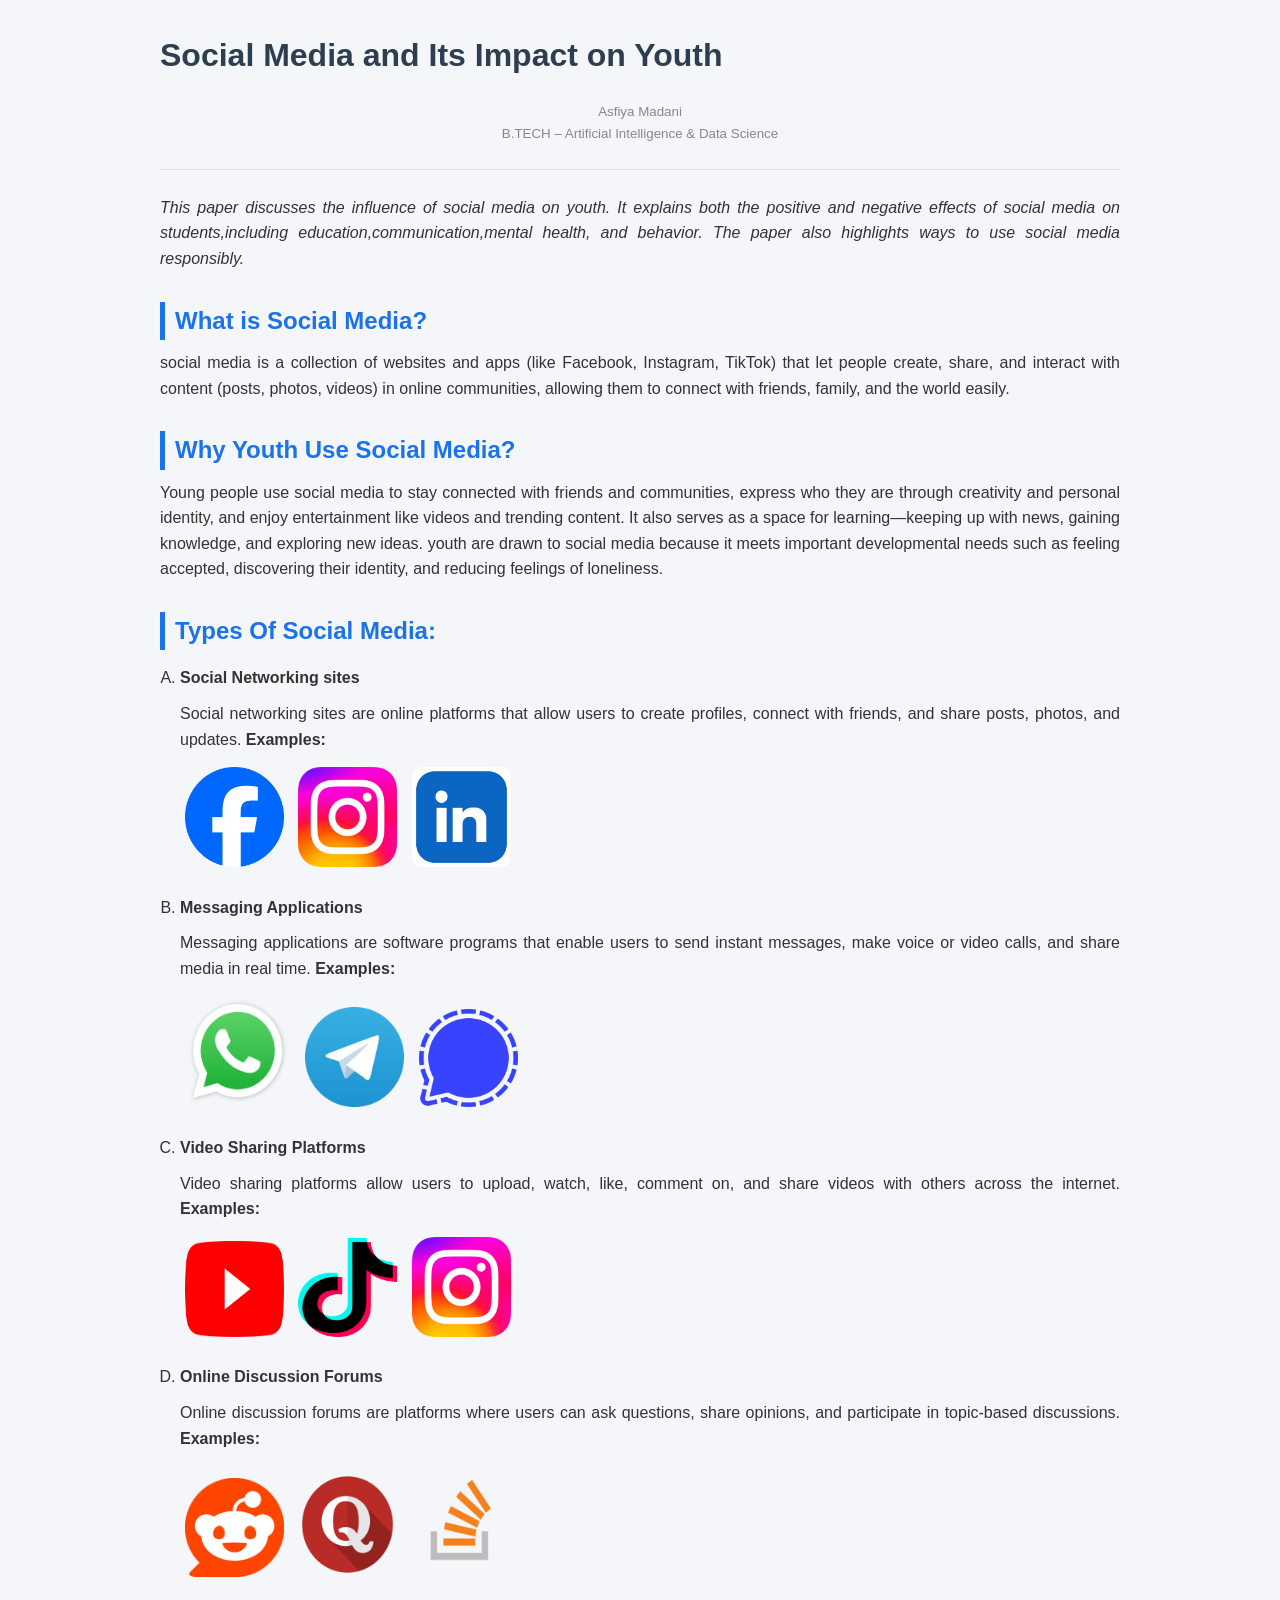
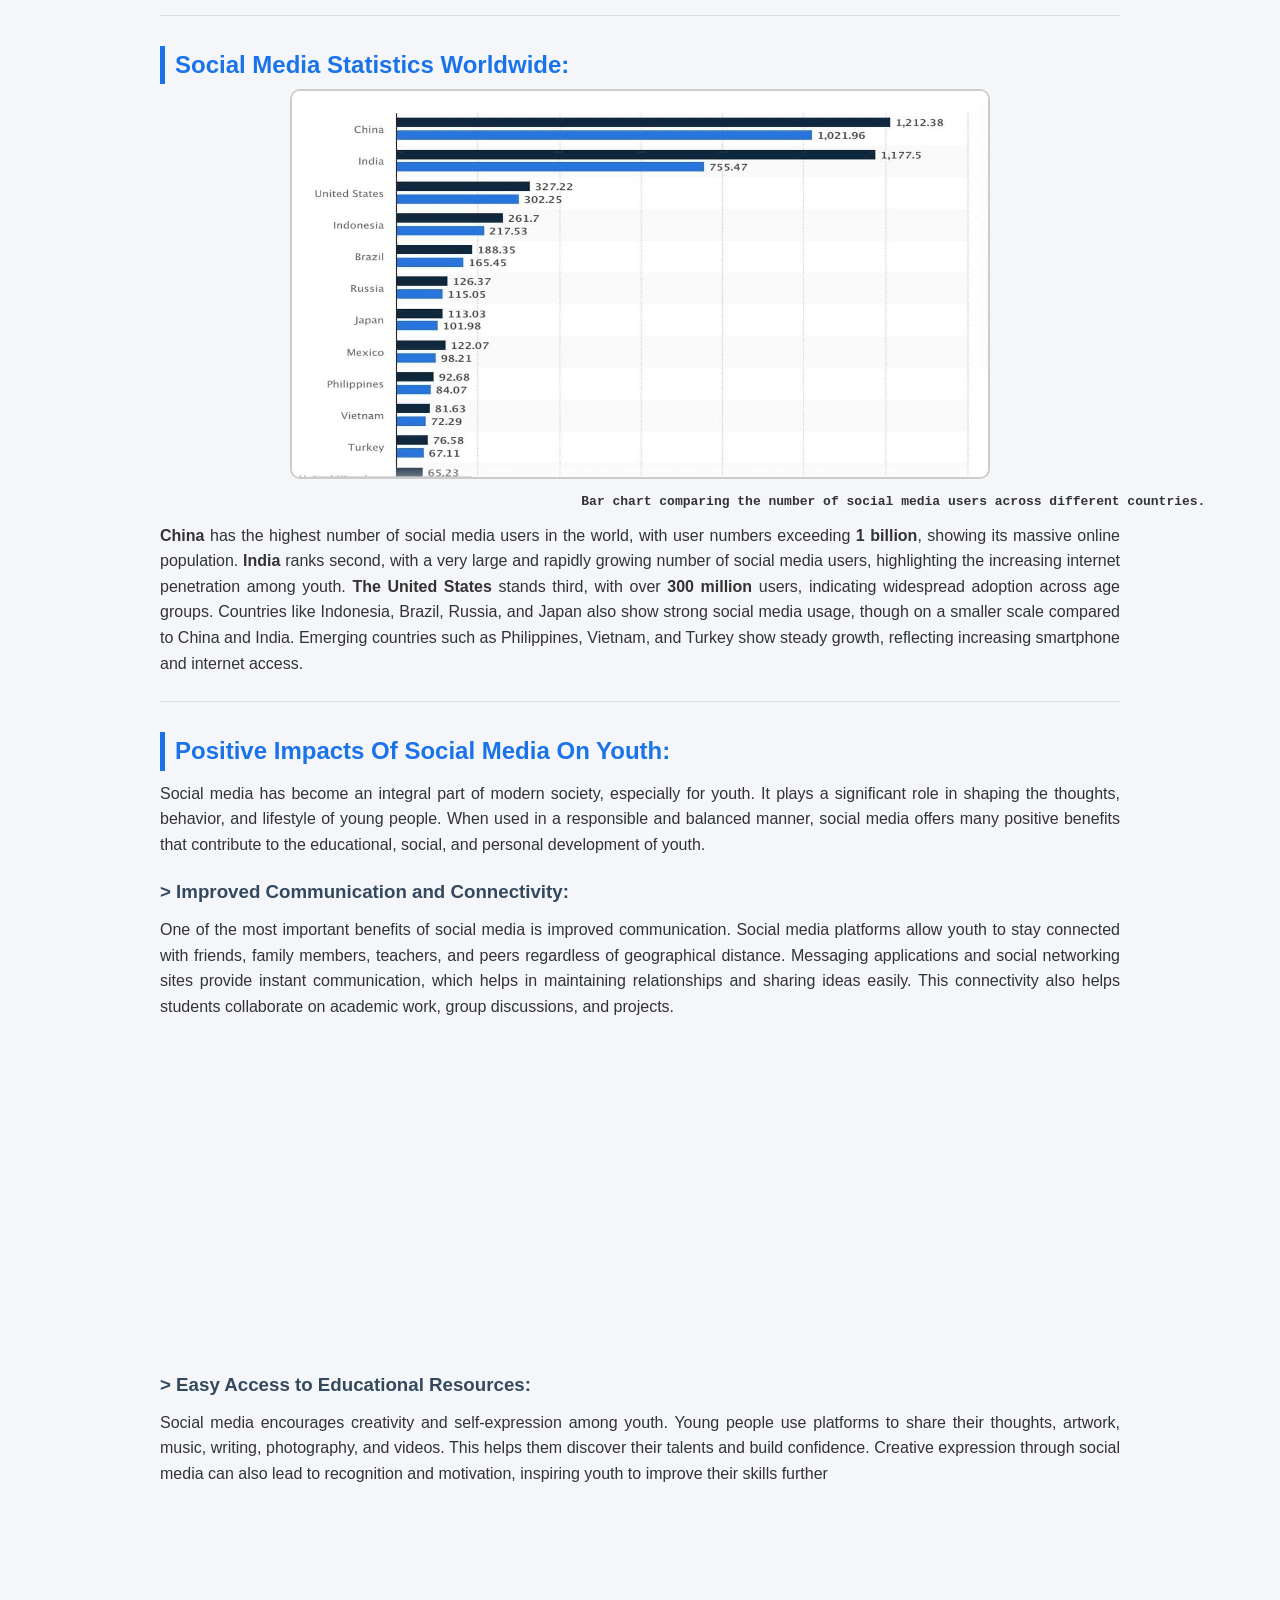
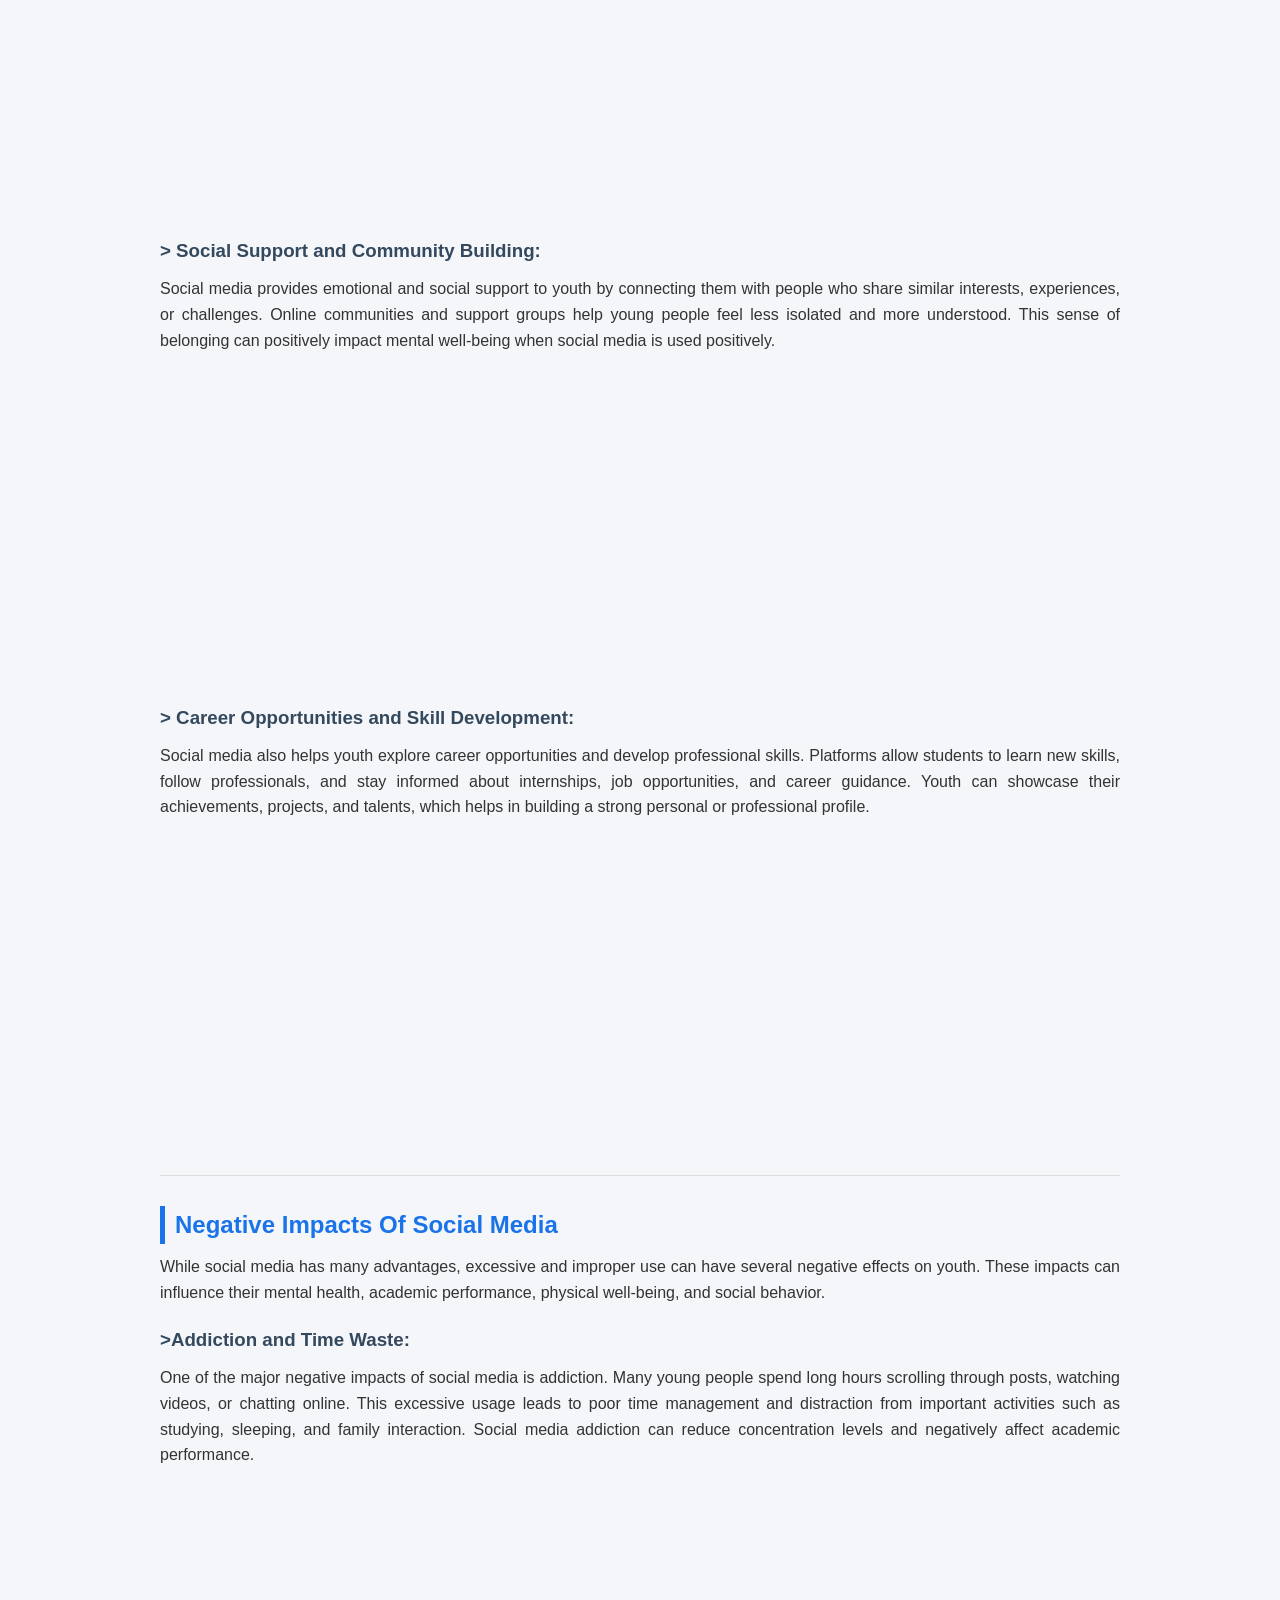
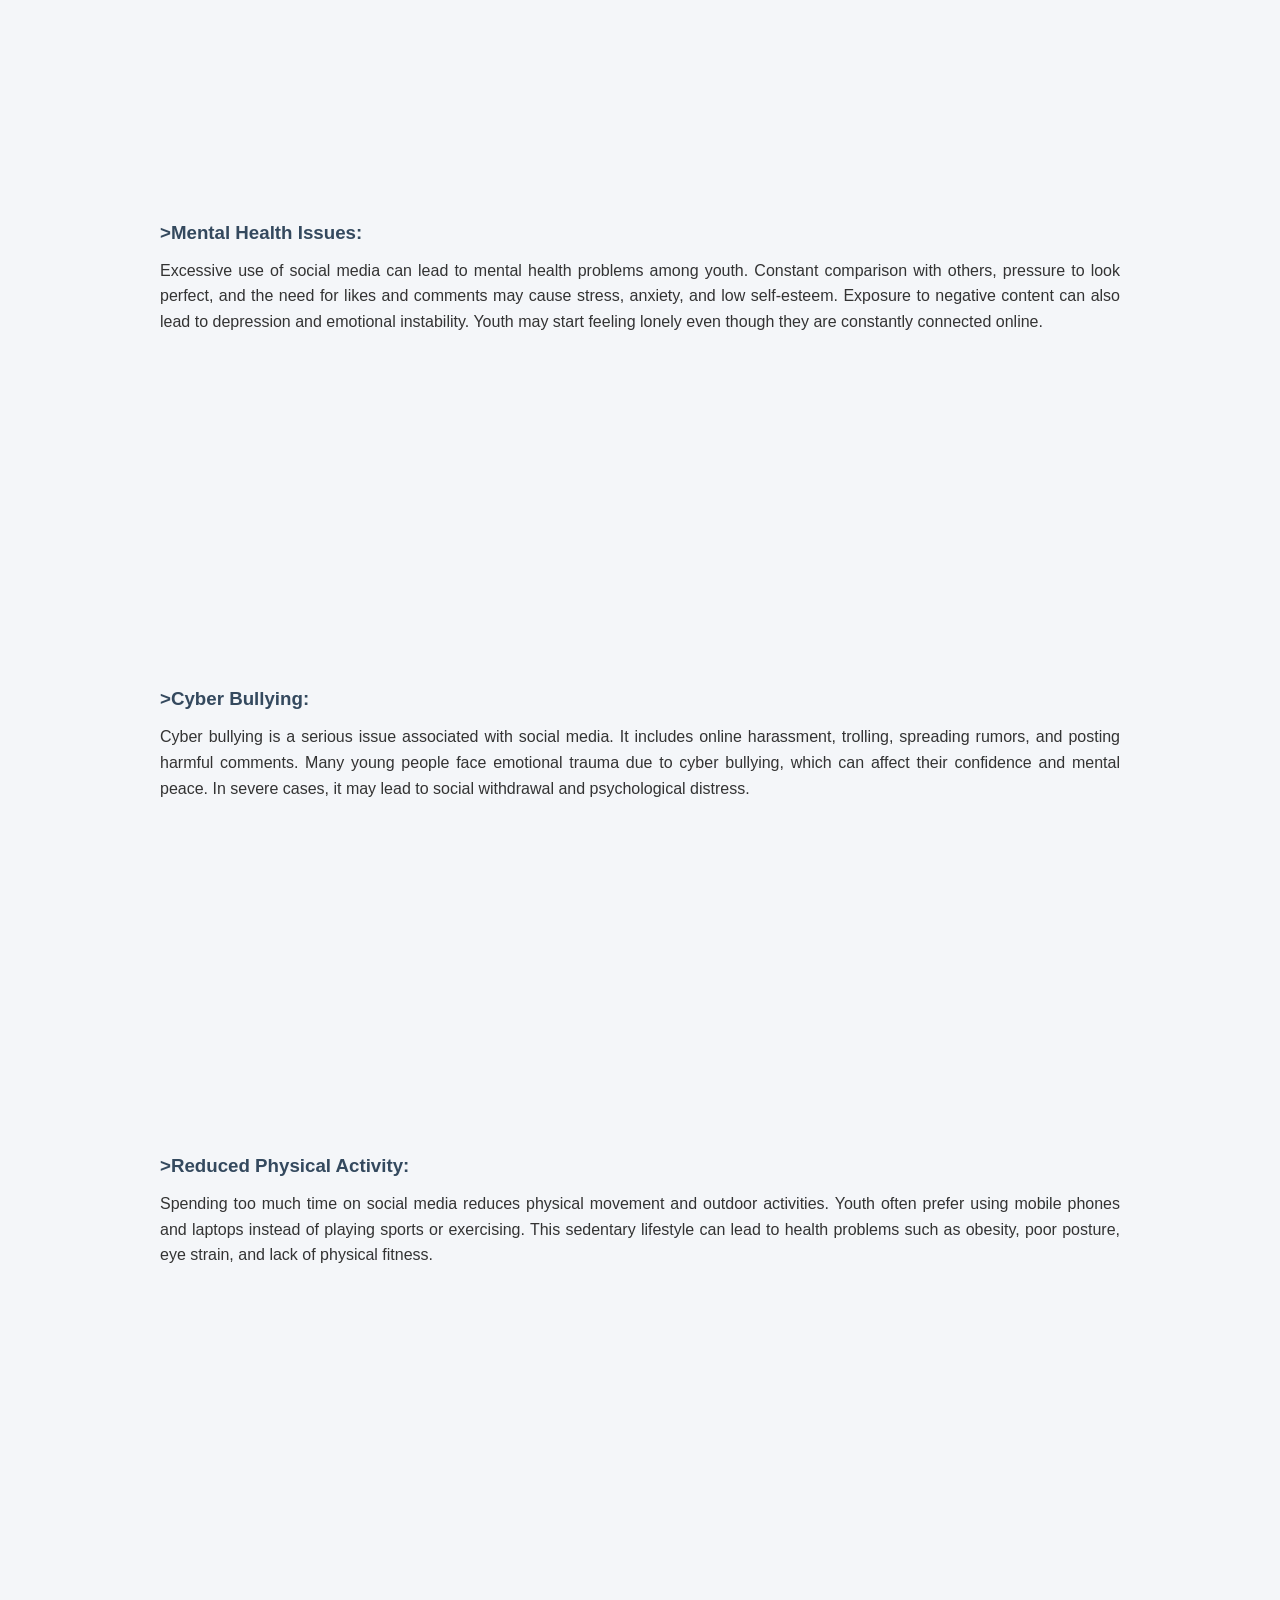
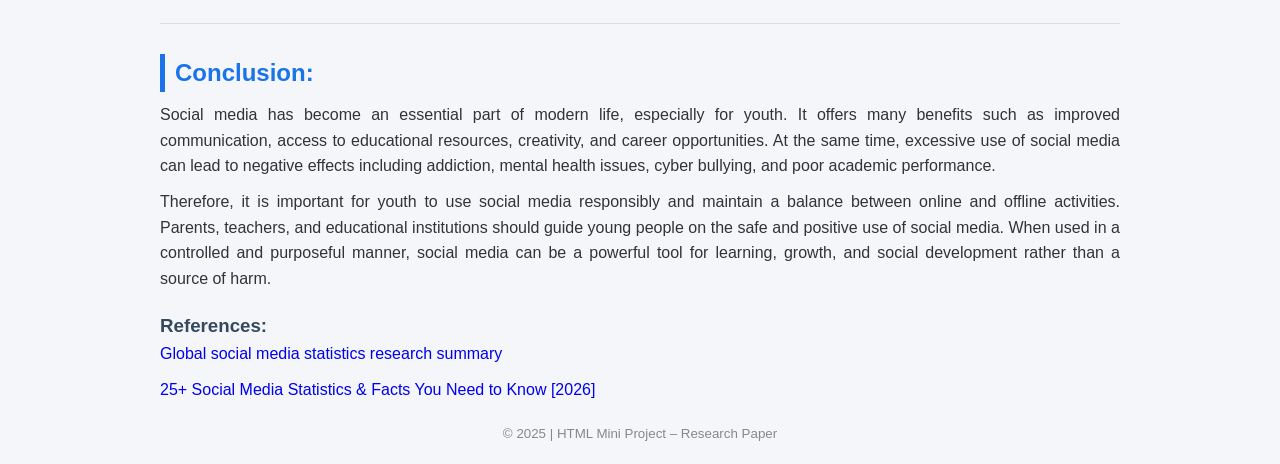
<file: index.html>
<!DOCTYPE html>
<html>
<head>
    <title>Research Paper</title>
    <link rel="stylesheet" href="style.css">
</head>
<body>

<!-- TITLE -->
<p align="center">
    <big><b>Social Media and Its Impact on Youth</b></big>
</p>

<!-- AUTHOR -->
<p align="center">
    <small>
        Asfiya Madani <br>
        B.TECH – Artificial Intelligence & Data Science <br>
    </small>
</p>

<hr>
<p>
    <i>This paper discusses the influence of social media on youth. It explains both the positive and negative effects of social media on students,including education,communication,mental health, and behavior. The paper also highlights ways to use social media responsibly.</i>
</p>
<h2>What is Social Media?</h2>
<p>social media is a collection of websites and apps (like Facebook, Instagram, TikTok) that let people create, share, and interact with content (posts, photos, videos) in online communities, allowing them to connect with friends, family, and the world easily.</p>
<h2>Why Youth Use Social Media?</h2>
<p>Young people use social media to stay connected with friends and communities, express who they are through creativity and personal identity, and enjoy entertainment like videos and trending content. It also serves as a space for learning—keeping up with news, gaining knowledge, and exploring new ideas. youth are drawn to social media because it meets important developmental needs such as feeling accepted, discovering their identity, and reducing feelings of loneliness.</p>
<h2>Types Of Social Media:</h2>
<ol type="A">
    <li><b>Social Networking sites</b></li>
    <p>Social networking sites are online platforms that allow users to create profiles, connect with friends, and share posts, photos, and updates.

<b>Examples: </b>
    </p>
<a href="https://www.facebook.com/">
    <img src="fb.png" width="99" height="100">
</a>
<a href="https://www.instagram.com/">
    <img src="insta.webp" width="99" height="100">
</a>
 <a href="https://in.linkedin.com/">
    <img src="li.avif" width="99" height="100">
    </a>
<p></p>
    <li><b>Messaging Applications</b></li>
    <p>Messaging applications are software programs that enable users to send instant messages, make voice or video calls, and share media in real time.

<b>Examples:</b>
    </p>
<a href="https://www.whatsapp.com/">
    <img src="what.webp" width="106" height="111">
</a>
<a href="https://web.telegram.org/k/">
    <img src="tel.webp" width="99" height="100">
</a>
<a href="https://signal.org/">
    <img src="signal.png" width="99" height="98">
</a>
<p></p>
    <li><b>Video Sharing Platforms</b></li>
    <p>Video sharing platforms allow users to upload, watch, like, comment on, and share videos with others across the internet.

<b>Examples:</b>
    </p>
<a href="https://www.youtube.com/">
    <img src="yt.webp" width="99" height="96">
</a>
<a href="https://www.tiktok.com/en/" >
    <img src="tt.webp" width="99" height="99">
</a>
<a href="https://www.instagram.com/">
    <img src="insta.webp" width="99" height="100">
    </a>
<p></p>
    <li><b>Online Discussion Forums</b></li>
    <p>Online discussion forums are platforms where users can ask questions, share opinions, and participate in topic-based discussions.
       
<b>Examples:</b>
    </p>
    <a href="https://www.reddit.com/">
        <img src="red.png" width="99" height="">
        </a>
        <a href="https://www.quora.com/">
        <img src="quora.webp" width="99" height="105">
        </a>
        <a href="https://stackoverflow.com/questions">
        <img src="stack.png" width="99" height="111">
       </a>
</ol>
<p></p>
<hr>
<h2>Social Media Statistics Worldwide:</h2>
<center>
<img src="graph.jpeg" width="700" height="390">
</center>
<pre>                                                      <b>Bar chart comparing the number of social media users across different countries. </b></pre>
<p><b>China</b> has the highest number of social media users in the world, with user numbers exceeding <b>1 billion</b>, showing its massive online population.
<b>India</b> ranks second, with a very large and rapidly growing number of social media users, highlighting the increasing internet penetration among youth.
<b>The United States</b> stands third, with over <b>300 million</b> users, indicating widespread adoption across age groups.
Countries like Indonesia, Brazil, Russia, and Japan also show strong social media usage, though on a smaller scale compared to China and India.
Emerging countries such as Philippines, Vietnam, and Turkey show steady growth, reflecting increasing smartphone and internet access.</p>
<hr>
<h2>Positive Impacts Of Social Media On Youth:</h2>

<p>Social media has become an integral part of modern society, especially for youth. It plays a significant role in shaping the thoughts, behavior, and lifestyle of young people. When used in a responsible and balanced manner, social media offers many positive benefits that contribute to the educational, social, and personal development of youth.</p>
<h3>> Improved Communication and Connectivity:</h3>
<p>One of the most important benefits of social media is improved communication. Social media platforms allow youth to stay connected with friends, family members, teachers, and peers regardless of geographical distance. Messaging applications and social networking sites provide instant communication, which helps in maintaining relationships and sharing ideas easily. This connectivity also helps students collaborate on academic work, group discussions, and projects.</p>
<iframe width="560" height="315" src="https://www.youtube.com/embed/Zwu8DaI1WUs?si=OQfvP9E9Ucq4Yd0l" title="YouTube video player" frameborder="0" allow="accelerometer; autoplay; clipboard-write; encrypted-media; gyroscope; picture-in-picture; web-share" referrerpolicy="strict-origin-when-cross-origin" allowfullscreen></iframe>
<p></p>
<h3>> Easy Access to Educational Resources:</h3>
<p>Social media encourages creativity and self-expression among youth. Young people use platforms to share their thoughts, artwork, music, writing, photography, and videos. This helps them discover their talents and build confidence. Creative expression through social media can also lead to recognition and motivation, inspiring youth to improve their skills further</p>
<iframe width="560" height="315" src="https://www.youtube.com/embed/FuU4ULSkNg0?si=VkZbz7N8-53r_8PG" title="YouTube video player" frameborder="0" allow="accelerometer; autoplay; clipboard-write; encrypted-media; gyroscope; picture-in-picture; web-share" referrerpolicy="strict-origin-when-cross-origin" allowfullscreen></iframe>
<p></p>
<h3>> Social Support and Community Building:</h3>
<p>Social media provides emotional and social support to youth by connecting them with people who share similar interests, experiences, or challenges. Online communities and support groups help young people feel less isolated and more understood. This sense of belonging can positively impact mental well-being when social media is used positively.</p>
<iframe width="560" height="315" src="https://www.youtube.com/embed/3gHy_YeJrao?si=1452cFOC9n_kLxRA" title="YouTube video player" frameborder="0" allow="accelerometer; autoplay; clipboard-write; encrypted-media; gyroscope; picture-in-picture; web-share" referrerpolicy="strict-origin-when-cross-origin" allowfullscreen></iframe>
<p></p>
<h3>> Career Opportunities and Skill Development:</h3>
<p>Social media also helps youth explore career opportunities and develop professional skills. Platforms allow students to learn new skills, follow professionals, and stay informed about internships, job opportunities, and career guidance. Youth can showcase their achievements, projects, and talents, which helps in building a strong personal or professional profile.</p>
<iframe width="560" height="315" src="https://www.youtube.com/embed/2zyBeYx-bu4?si=xLgl0t0kh7Sj6mlE" title="YouTube video player" frameborder="0" allow="accelerometer; autoplay; clipboard-write; encrypted-media; gyroscope; picture-in-picture; web-share" referrerpolicy="strict-origin-when-cross-origin" allowfullscreen></iframe>
<hr>
<h2>Negative Impacts Of Social Media </h2>
<p>While social media has many advantages, excessive and improper use can have several negative effects on youth. These impacts can influence their mental health, academic performance, physical well-being, and social behavior.</p>
<h3>>Addiction and Time Waste:</h3>
<p>One of the major negative impacts of social media is addiction. Many young people spend long hours scrolling through posts, watching videos, or chatting online. This excessive usage leads to poor time management and distraction from important activities such as studying, sleeping, and family interaction. Social media addiction can reduce concentration levels and negatively affect academic performance.</p>
<iframe width="560" height="315" src="https://www.youtube.com/embed/GFXTVe02X5k?si=YaCYEZdnBhemQV5v" title="YouTube video player" frameborder="0" allow="accelerometer; autoplay; clipboard-write; encrypted-media; gyroscope; picture-in-picture; web-share" referrerpolicy="strict-origin-when-cross-origin" allowfullscreen></iframe>
<h3>>Mental Health Issues:</h3>
<p>Excessive use of social media can lead to mental health problems among youth. Constant comparison with others, pressure to look perfect, and the need for likes and comments may cause stress, anxiety, and low self-esteem. Exposure to negative content can also lead to depression and emotional instability. Youth may start feeling lonely even though they are constantly connected online.</p>
<iframe width="560" height="315" src="https://www.youtube.com/embed/xNbyPtkNEEU?si=fz3fzCEF1ruYVAqb" title="YouTube video player" frameborder="0" allow="accelerometer; autoplay; clipboard-write; encrypted-media; gyroscope; picture-in-picture; web-share" referrerpolicy="strict-origin-when-cross-origin" allowfullscreen></iframe>
<h3>>Cyber Bullying:</h3>
<p>Cyber bullying is a serious issue associated with social media. It includes online harassment, trolling, spreading rumors, and posting harmful comments. Many young people face emotional trauma due to cyber bullying, which can affect their confidence and mental peace. In severe cases, it may lead to social withdrawal and psychological distress.</p>
<iframe width="560" height="315" src="https://www.youtube.com/embed/i_kkTLz3bDI?si=E5jT7gf7UVEZV-Dy" title="YouTube video player" frameborder="0" allow="accelerometer; autoplay; clipboard-write; encrypted-media; gyroscope; picture-in-picture; web-share" referrerpolicy="strict-origin-when-cross-origin" allowfullscreen></iframe>
<h3>>Reduced Physical Activity:</h3>
<p>Spending too much time on social media reduces physical movement and outdoor activities. Youth often prefer using mobile phones and laptops instead of playing sports or exercising. This sedentary lifestyle can lead to health problems such as obesity, poor posture, eye strain, and lack of physical fitness.</p>
<iframe width="560" height="315" src="https://www.youtube.com/embed/GkQDz9HxF9M?si=v8DG_aP2tJlhlr3b" title="YouTube video player" frameborder="0" allow="accelerometer; autoplay; clipboard-write; encrypted-media; gyroscope; picture-in-picture; web-share" referrerpolicy="strict-origin-when-cross-origin" allowfullscreen></iframe>
<hr>
<h2>Conclusion:</h2>
<p>Social media has become an essential part of modern life, especially for youth. It offers many benefits such as improved communication, access to educational resources, creativity, and career opportunities. At the same time, excessive use of social media can lead to negative effects including addiction, mental health issues, cyber bullying, and poor academic performance.</p>
<p>Therefore, it is important for youth to use social media responsibly and maintain a balance between online and offline activities. Parents, teachers, and educational institutions should guide young people on the safe and positive use of social media. When used in a controlled and purposeful manner, social media can be a powerful tool for learning, growth, and social development rather than a source of harm.</p>
<h3>References:</h3>
<a href="https://www.smartinsights.com/social-media-marketing/social-media-strategy/new-global-social-media-research/" target="_blank">Global social media statistics research summary</a>
<p></p>
<a href="https://meetanshi.com/blog/social-media-statistics/"target="_blank"> 25+ Social Media Statistics & Facts You Need to Know [2026]</a>
<center>
<small>© 2025 | HTML Mini Project – Research Paper</small>
</center>
</file>
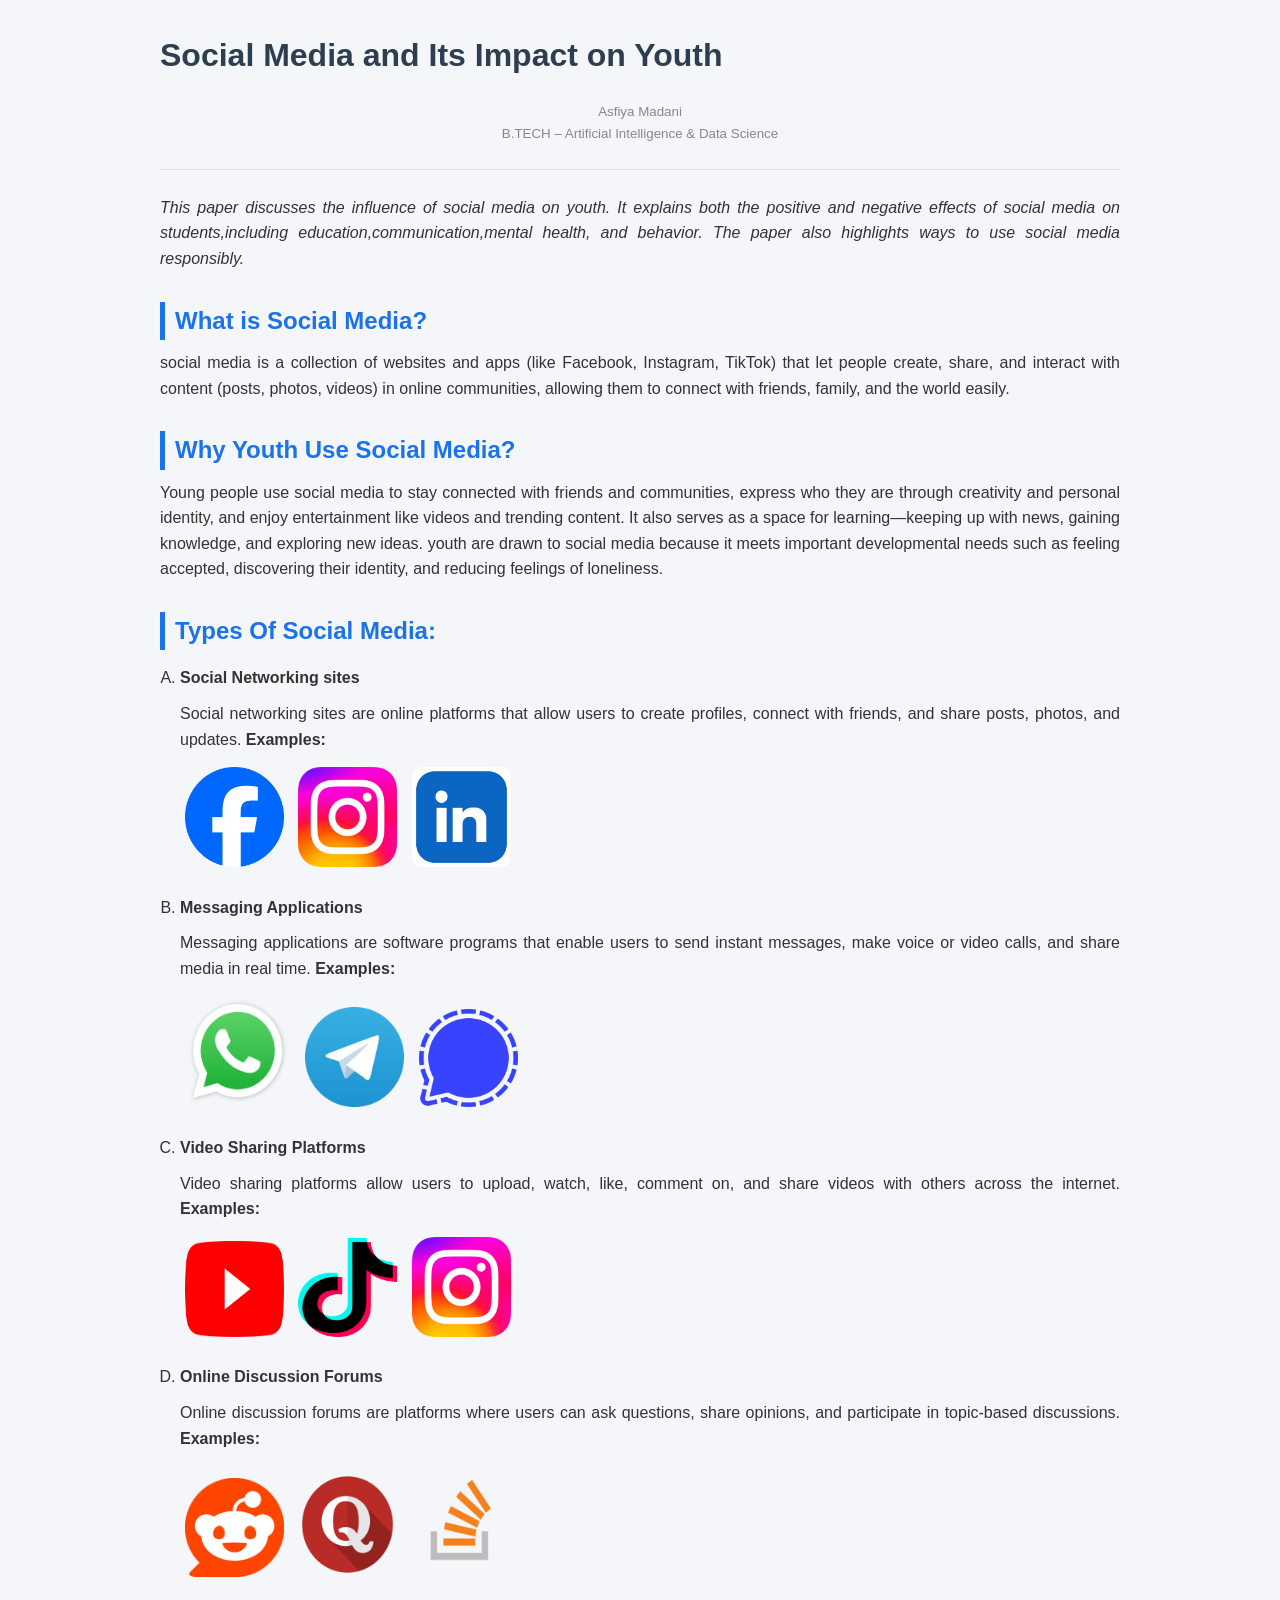
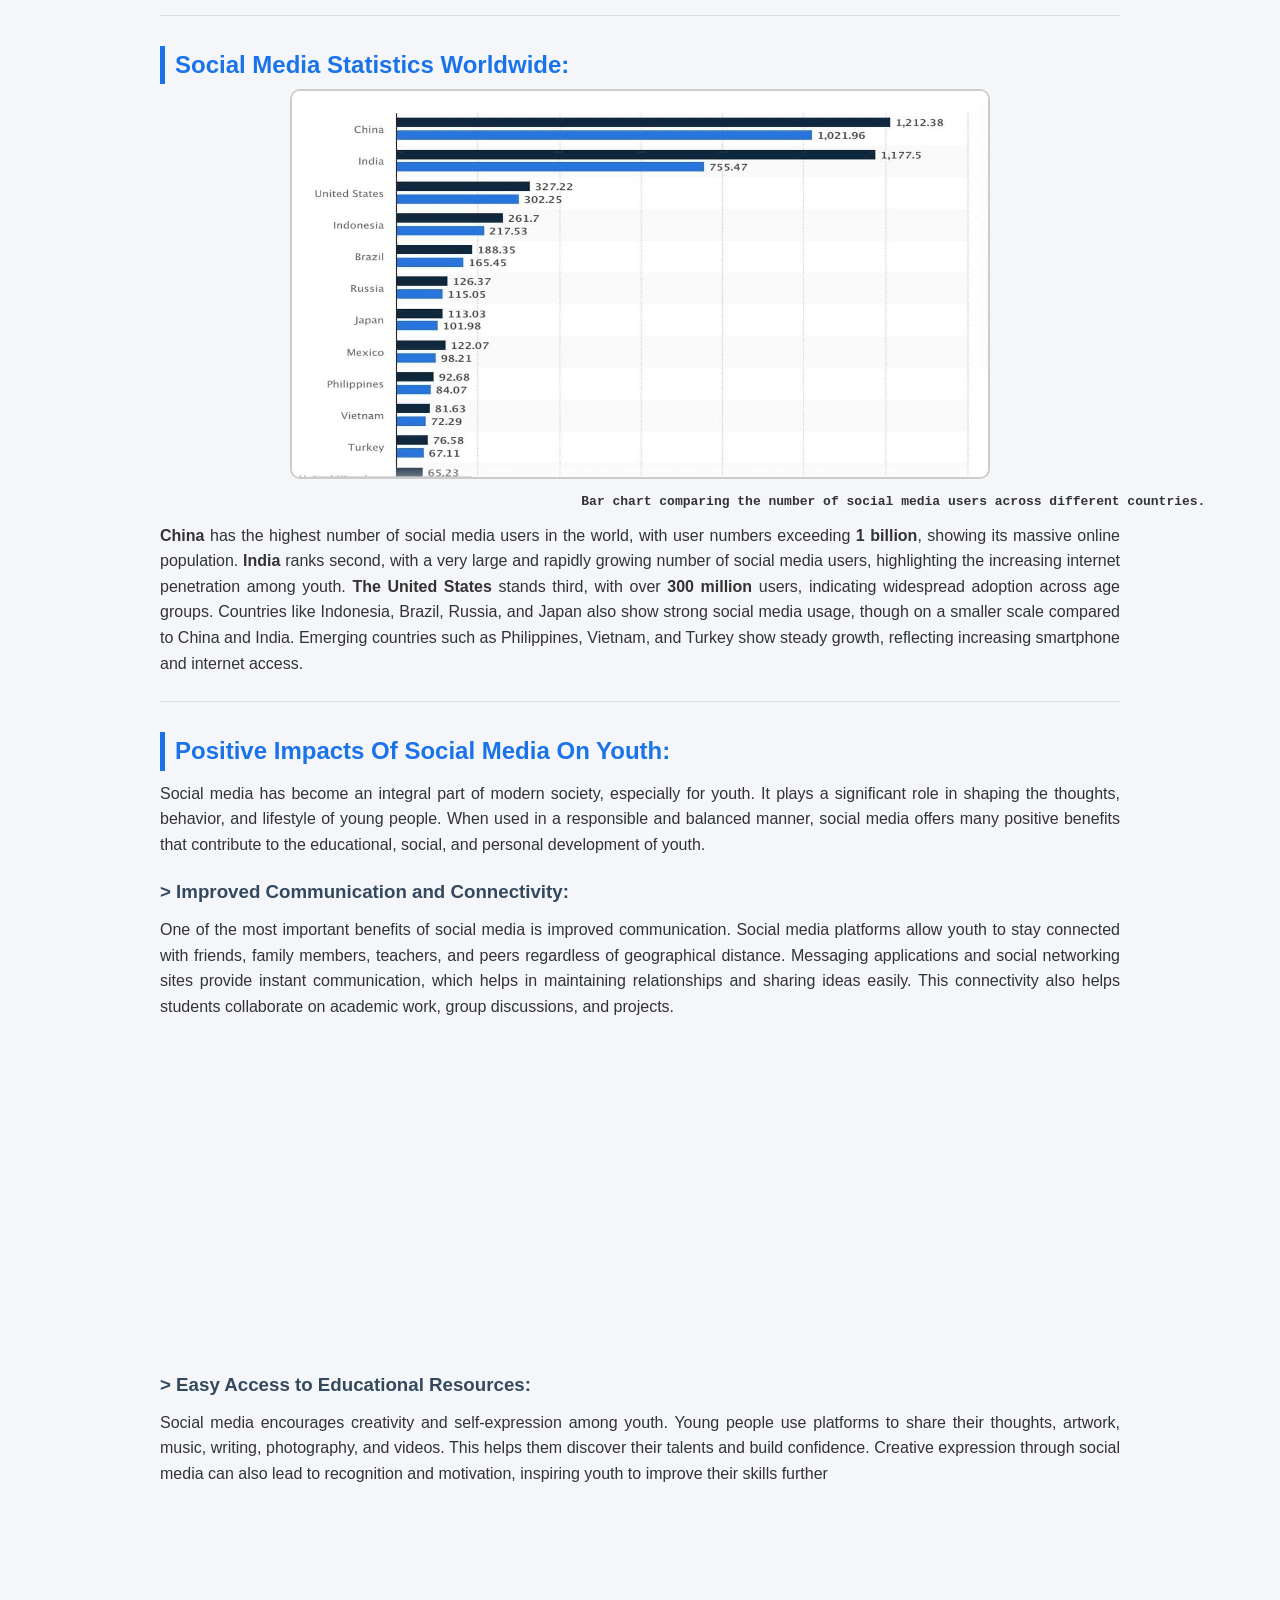
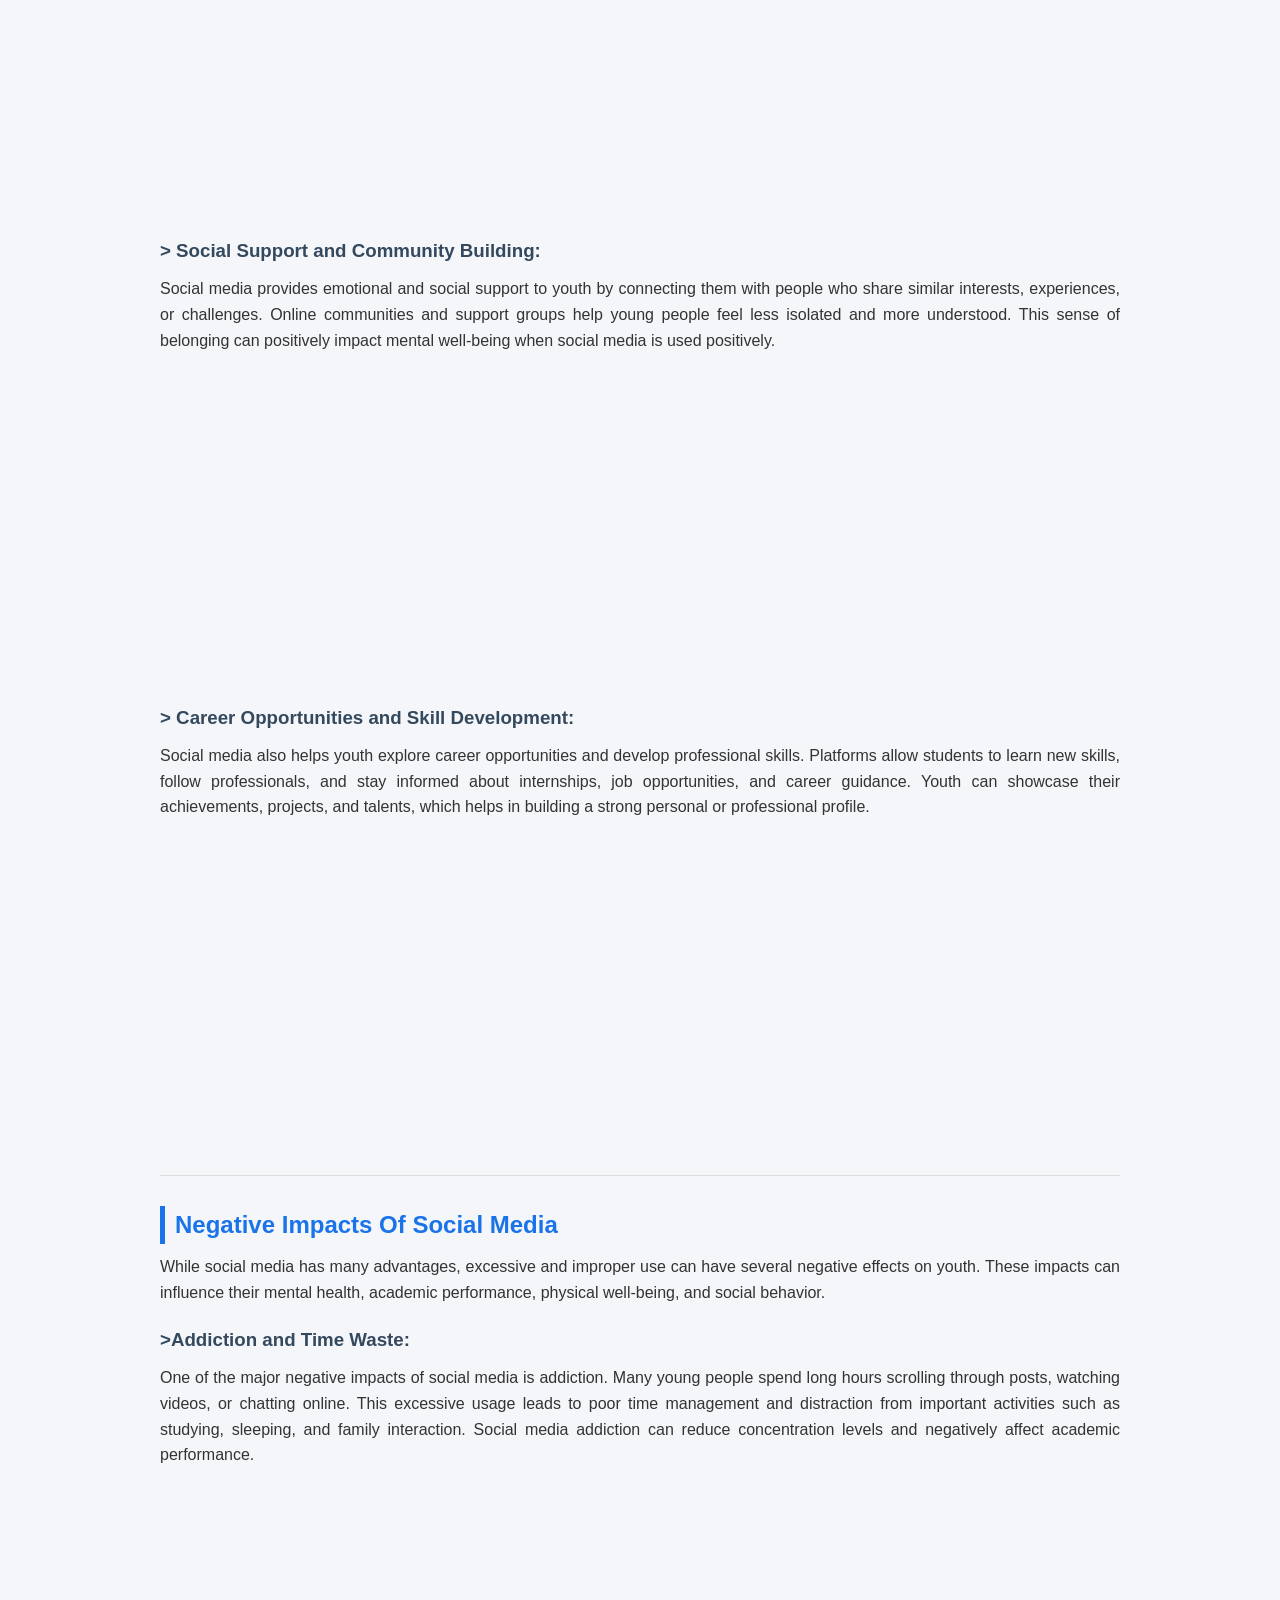
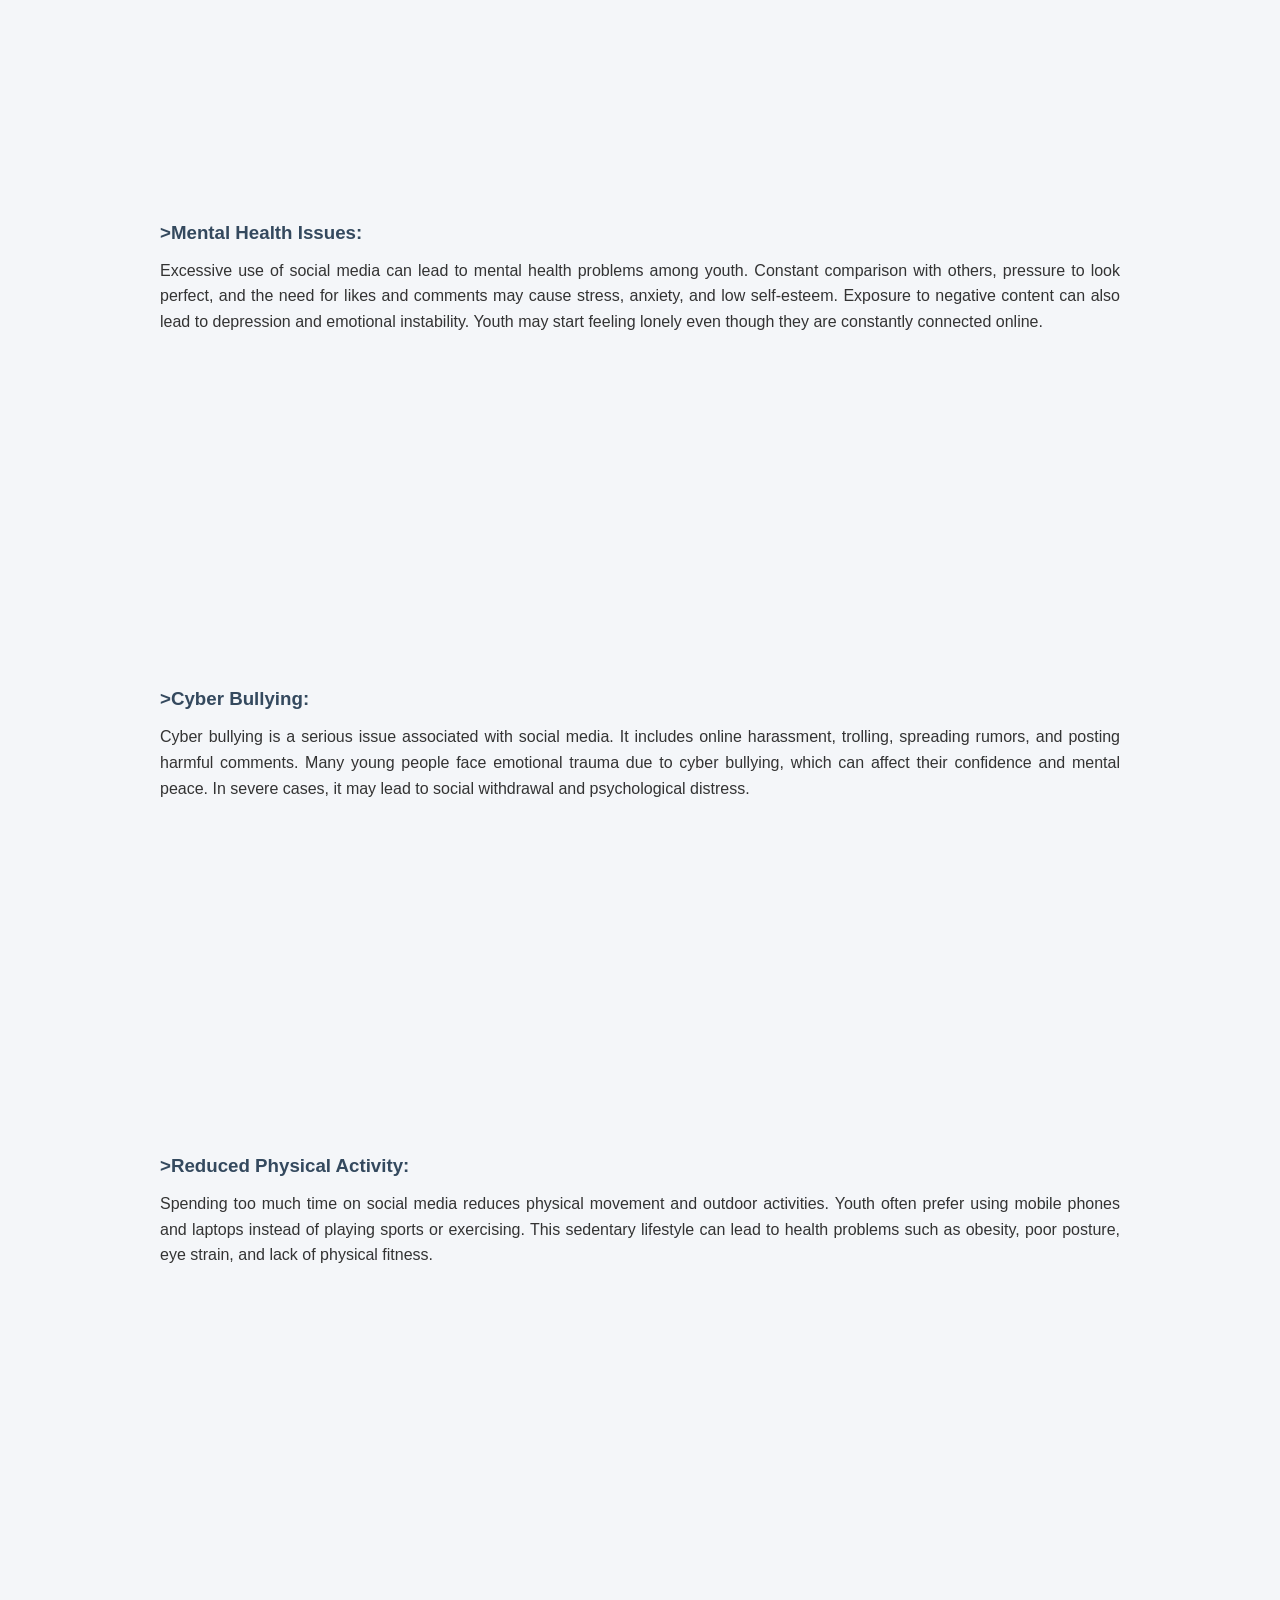
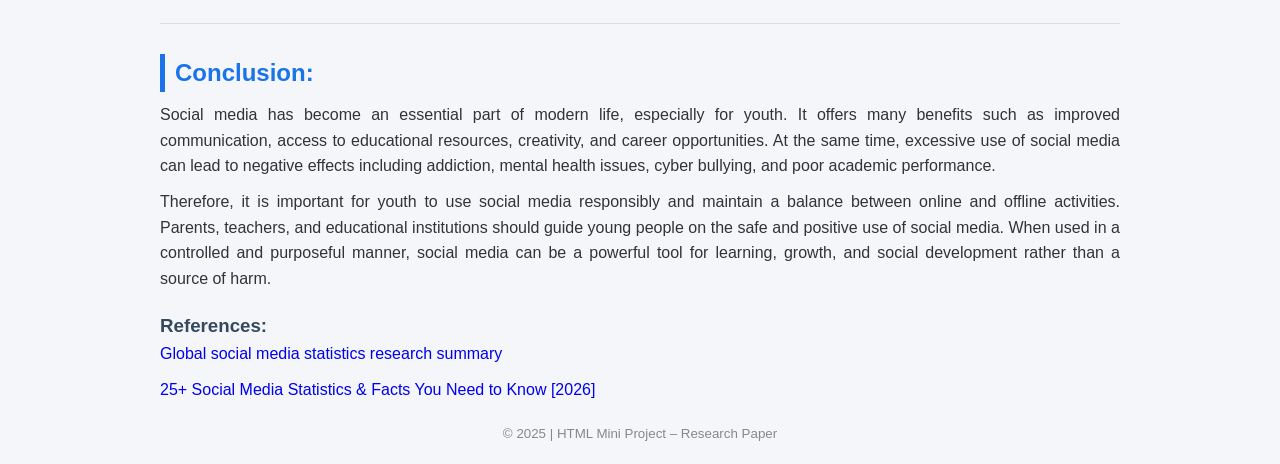
<file: research_2025.html>
<!DOCTYPE html>
<html>
<head>
    <title>Research Paper</title>
    <link rel="stylesheet" href="style.css">
</head>
<body>

<!-- TITLE -->
<p align="center">
    <big><b>Social Media and Its Impact on Youth</b></big>
</p>

<!-- AUTHOR -->
<p align="center">
    <small>
        Asfiya Madani <br>
        B.TECH – Artificial Intelligence & Data Science <br>
    </small>
</p>

<hr>
<p>
    <i>This paper discusses the influence of social media on youth. It explains both the positive and negative effects of social media on students,including education,communication,mental health, and behavior. The paper also highlights ways to use social media responsibly.</i>
</p>
<h2>What is Social Media?</h2>
<p>social media is a collection of websites and apps (like Facebook, Instagram, TikTok) that let people create, share, and interact with content (posts, photos, videos) in online communities, allowing them to connect with friends, family, and the world easily.</p>
<h2>Why Youth Use Social Media?</h2>
<p>Young people use social media to stay connected with friends and communities, express who they are through creativity and personal identity, and enjoy entertainment like videos and trending content. It also serves as a space for learning—keeping up with news, gaining knowledge, and exploring new ideas. youth are drawn to social media because it meets important developmental needs such as feeling accepted, discovering their identity, and reducing feelings of loneliness.</p>
<h2>Types Of Social Media:</h2>
<ol type="A">
    <li><b>Social Networking sites</b></li>
    <p>Social networking sites are online platforms that allow users to create profiles, connect with friends, and share posts, photos, and updates.

<b>Examples: </b>
    </p>
<a href="https://www.facebook.com/">
    <img src="fb.png" width="99" height="100">
</a>
<a href="https://www.instagram.com/">
    <img src="insta.webp" width="99" height="100">
</a>
 <a href="https://in.linkedin.com/">
    <img src="li.avif" width="99" height="100">
    </a>
<p></p>
    <li><b>Messaging Applications</b></li>
    <p>Messaging applications are software programs that enable users to send instant messages, make voice or video calls, and share media in real time.

<b>Examples:</b>
    </p>
<a href="https://www.whatsapp.com/">
    <img src="what.webp" width="106" height="111">
</a>
<a href="https://web.telegram.org/k/">
    <img src="tel.webp" width="99" height="100">
</a>
<a href="https://signal.org/">
    <img src="signal.png" width="99" height="98">
</a>
<p></p>
    <li><b>Video Sharing Platforms</b></li>
    <p>Video sharing platforms allow users to upload, watch, like, comment on, and share videos with others across the internet.

<b>Examples:</b>
    </p>
<a href="https://www.youtube.com/">
    <img src="yt.webp" width="99" height="96">
</a>
<a href="https://www.tiktok.com/en/" >
    <img src="tt.webp" width="99" height="99">
</a>
<a href="https://www.instagram.com/">
    <img src="insta.webp" width="99" height="100">
    </a>
<p></p>
    <li><b>Online Discussion Forums</b></li>
    <p>Online discussion forums are platforms where users can ask questions, share opinions, and participate in topic-based discussions.
       
<b>Examples:</b>
    </p>
    <a href="https://www.reddit.com/">
        <img src="red.png" width="99" height="">
        </a>
        <a href="https://www.quora.com/">
        <img src="quora.webp" width="99" height="105">
        </a>
        <a href="https://stackoverflow.com/questions">
        <img src="stack.png" width="99" height="111">
       </a>
</ol>
<p></p>
<hr>
<h2>Social Media Statistics Worldwide:</h2>
<center>
<img src="graph.jpeg" width="700" height="390">
</center>
<pre>                                                      <b>Bar chart comparing the number of social media users across different countries. </b></pre>
<p><b>China</b> has the highest number of social media users in the world, with user numbers exceeding <b>1 billion</b>, showing its massive online population.
<b>India</b> ranks second, with a very large and rapidly growing number of social media users, highlighting the increasing internet penetration among youth.
<b>The United States</b> stands third, with over <b>300 million</b> users, indicating widespread adoption across age groups.
Countries like Indonesia, Brazil, Russia, and Japan also show strong social media usage, though on a smaller scale compared to China and India.
Emerging countries such as Philippines, Vietnam, and Turkey show steady growth, reflecting increasing smartphone and internet access.</p>
<hr>
<h2>Positive Impacts Of Social Media On Youth:</h2>

<p>Social media has become an integral part of modern society, especially for youth. It plays a significant role in shaping the thoughts, behavior, and lifestyle of young people. When used in a responsible and balanced manner, social media offers many positive benefits that contribute to the educational, social, and personal development of youth.</p>
<h3>> Improved Communication and Connectivity:</h3>
<p>One of the most important benefits of social media is improved communication. Social media platforms allow youth to stay connected with friends, family members, teachers, and peers regardless of geographical distance. Messaging applications and social networking sites provide instant communication, which helps in maintaining relationships and sharing ideas easily. This connectivity also helps students collaborate on academic work, group discussions, and projects.</p>
<iframe width="560" height="315" src="https://www.youtube.com/embed/Zwu8DaI1WUs?si=OQfvP9E9Ucq4Yd0l" title="YouTube video player" frameborder="0" allow="accelerometer; autoplay; clipboard-write; encrypted-media; gyroscope; picture-in-picture; web-share" referrerpolicy="strict-origin-when-cross-origin" allowfullscreen></iframe>
<p></p>
<h3>> Easy Access to Educational Resources:</h3>
<p>Social media encourages creativity and self-expression among youth. Young people use platforms to share their thoughts, artwork, music, writing, photography, and videos. This helps them discover their talents and build confidence. Creative expression through social media can also lead to recognition and motivation, inspiring youth to improve their skills further</p>
<iframe width="560" height="315" src="https://www.youtube.com/embed/FuU4ULSkNg0?si=VkZbz7N8-53r_8PG" title="YouTube video player" frameborder="0" allow="accelerometer; autoplay; clipboard-write; encrypted-media; gyroscope; picture-in-picture; web-share" referrerpolicy="strict-origin-when-cross-origin" allowfullscreen></iframe>
<p></p>
<h3>> Social Support and Community Building:</h3>
<p>Social media provides emotional and social support to youth by connecting them with people who share similar interests, experiences, or challenges. Online communities and support groups help young people feel less isolated and more understood. This sense of belonging can positively impact mental well-being when social media is used positively.</p>
<iframe width="560" height="315" src="https://www.youtube.com/embed/3gHy_YeJrao?si=1452cFOC9n_kLxRA" title="YouTube video player" frameborder="0" allow="accelerometer; autoplay; clipboard-write; encrypted-media; gyroscope; picture-in-picture; web-share" referrerpolicy="strict-origin-when-cross-origin" allowfullscreen></iframe>
<p></p>
<h3>> Career Opportunities and Skill Development:</h3>
<p>Social media also helps youth explore career opportunities and develop professional skills. Platforms allow students to learn new skills, follow professionals, and stay informed about internships, job opportunities, and career guidance. Youth can showcase their achievements, projects, and talents, which helps in building a strong personal or professional profile.</p>
<iframe width="560" height="315" src="https://www.youtube.com/embed/2zyBeYx-bu4?si=xLgl0t0kh7Sj6mlE" title="YouTube video player" frameborder="0" allow="accelerometer; autoplay; clipboard-write; encrypted-media; gyroscope; picture-in-picture; web-share" referrerpolicy="strict-origin-when-cross-origin" allowfullscreen></iframe>
<hr>
<h2>Negative Impacts Of Social Media </h2>
<p>While social media has many advantages, excessive and improper use can have several negative effects on youth. These impacts can influence their mental health, academic performance, physical well-being, and social behavior.</p>
<h3>>Addiction and Time Waste:</h3>
<p>One of the major negative impacts of social media is addiction. Many young people spend long hours scrolling through posts, watching videos, or chatting online. This excessive usage leads to poor time management and distraction from important activities such as studying, sleeping, and family interaction. Social media addiction can reduce concentration levels and negatively affect academic performance.</p>
<iframe width="560" height="315" src="https://www.youtube.com/embed/GFXTVe02X5k?si=YaCYEZdnBhemQV5v" title="YouTube video player" frameborder="0" allow="accelerometer; autoplay; clipboard-write; encrypted-media; gyroscope; picture-in-picture; web-share" referrerpolicy="strict-origin-when-cross-origin" allowfullscreen></iframe>
<h3>>Mental Health Issues:</h3>
<p>Excessive use of social media can lead to mental health problems among youth. Constant comparison with others, pressure to look perfect, and the need for likes and comments may cause stress, anxiety, and low self-esteem. Exposure to negative content can also lead to depression and emotional instability. Youth may start feeling lonely even though they are constantly connected online.</p>
<iframe width="560" height="315" src="https://www.youtube.com/embed/xNbyPtkNEEU?si=fz3fzCEF1ruYVAqb" title="YouTube video player" frameborder="0" allow="accelerometer; autoplay; clipboard-write; encrypted-media; gyroscope; picture-in-picture; web-share" referrerpolicy="strict-origin-when-cross-origin" allowfullscreen></iframe>
<h3>>Cyber Bullying:</h3>
<p>Cyber bullying is a serious issue associated with social media. It includes online harassment, trolling, spreading rumors, and posting harmful comments. Many young people face emotional trauma due to cyber bullying, which can affect their confidence and mental peace. In severe cases, it may lead to social withdrawal and psychological distress.</p>
<iframe width="560" height="315" src="https://www.youtube.com/embed/i_kkTLz3bDI?si=E5jT7gf7UVEZV-Dy" title="YouTube video player" frameborder="0" allow="accelerometer; autoplay; clipboard-write; encrypted-media; gyroscope; picture-in-picture; web-share" referrerpolicy="strict-origin-when-cross-origin" allowfullscreen></iframe>
<h3>>Reduced Physical Activity:</h3>
<p>Spending too much time on social media reduces physical movement and outdoor activities. Youth often prefer using mobile phones and laptops instead of playing sports or exercising. This sedentary lifestyle can lead to health problems such as obesity, poor posture, eye strain, and lack of physical fitness.</p>
<iframe width="560" height="315" src="https://www.youtube.com/embed/GkQDz9HxF9M?si=v8DG_aP2tJlhlr3b" title="YouTube video player" frameborder="0" allow="accelerometer; autoplay; clipboard-write; encrypted-media; gyroscope; picture-in-picture; web-share" referrerpolicy="strict-origin-when-cross-origin" allowfullscreen></iframe>
<hr>
<h2>Conclusion:</h2>
<p>Social media has become an essential part of modern life, especially for youth. It offers many benefits such as improved communication, access to educational resources, creativity, and career opportunities. At the same time, excessive use of social media can lead to negative effects including addiction, mental health issues, cyber bullying, and poor academic performance.</p>
<p>Therefore, it is important for youth to use social media responsibly and maintain a balance between online and offline activities. Parents, teachers, and educational institutions should guide young people on the safe and positive use of social media. When used in a controlled and purposeful manner, social media can be a powerful tool for learning, growth, and social development rather than a source of harm.</p>
<h3>References:</h3>
<a href="https://www.smartinsights.com/social-media-marketing/social-media-strategy/new-global-social-media-research/" target="_blank">Global social media statistics research summary</a>
<p></p>
<a href="https://meetanshi.com/blog/social-media-statistics/"target="_blank"> 25+ Social Media Statistics & Facts You Need to Know [2026]</a>
<center>
<small>© 2025 | HTML Mini Project – Research Paper</small>
</center>
</file>
<file: style.css>
/* Reset default browser styles */
* {
    margin: 0;
    padding: 0;
    box-sizing: border-box;
}

/* Body styling */
body {
    font-family: 'Segoe UI', Tahoma, Geneva, Verdana, sans-serif;
    background-color: #f4f6f9;
    color: #333;
    line-height: 1.6;
    padding: 20px;
}

/* Center container */
body {
    max-width: 1000px;
    margin: auto;
}

/* Title */
big b {
    font-size: 32px;
    color: #2c3e50;
}

/* Author section */
small {
    color: #666;
}

/* Headings */
h2 {
    margin-top: 30px;
    color: #1a73e8;
    border-left: 5px solid #1a73e8;
    padding-left: 10px;
}

h3 {
    margin-top: 20px;
    color: #34495e;
}

/* Paragraphs */
p {
    margin: 10px 0;
    text-align: justify;
}

/* Horizontal line */
hr {
    margin: 25px 0;
    border: none;
    border-top: 1px solid #ddd;
}

/* Lists */
ol {
    margin-left: 20px;
}

li {
    margin-top: 15px;
}

/* Images */
img {
    border-radius: 10px;
    transition: transform 0.3s ease;
    margin: 5px;
}

img:hover {
    transform: scale(1.1);
}

/* Center align */
center {
    display: block;
    text-align: center;
}

/* Graph image */
img[src="graph.jpeg"] {
    border: 2px solid #ccc;
}

/* Video styling */
iframe {
    display: block;
    margin: 15px auto;
    border-radius: 10px;
}

/* Links */
a {
    text-decoration: none;
}

/* Footer */
small {
    display: block;
    margin-top: 20px;
    text-align: center;
    color: #888;
}

/* Section box (optional improvement) */
section {
    background: white;
    padding: 15px;
    border-radius: 10px;
    margin-top: 20px;
    box-shadow: 0 2px 8px rgba(0,0,0,0.05);
}
</file>
